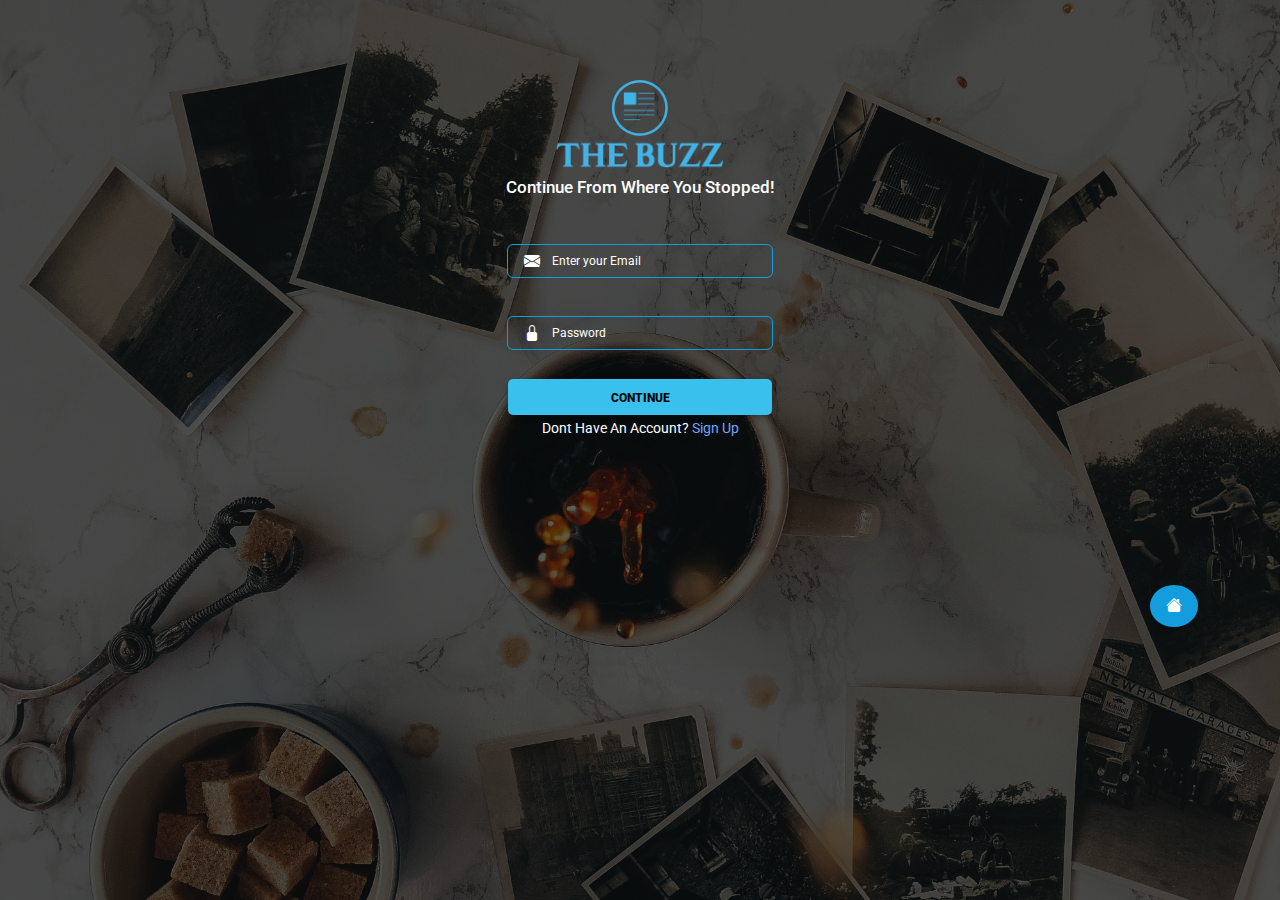
<file: signin.html>
<!DOCTYPE html>
<html lang="en">
  <head>
    <meta charset="UTF-8" />
    <meta name="viewport" content="width=device-width, initial-scale=1, shrink-to-fit=no" />
    <meta http-equiv="x-ua-compatible" content="ie=edge" />
    <title>Sign In</title>


    <link rel="icon" href="assets/img/Logo.png" type="image/x-icon" />
    

    <link
      rel="stylesheet"
      href="https://cdnjs.cloudflare.com/ajax/libs/font-awesome/6.0.0/css/all.min.css"
    />
  
    <link
      rel="stylesheet"
      href="https://fonts.googleapis.com/css2?family=Roboto:wght@300;400;500;700;900&display=swap"
    />
    <!-- MDB -->
    <link rel="stylesheet" href="assets/vendor/bootstrap-icons.css">
    <link rel="stylesheet" href="assets/css/mdb.min.css">
    <link rel="stylesheet" href="assets/css/mdb.dark.min.css">

    
<style>
body{
    background: rgba(0, 0, 0, 0.637) url("assets/img/sign.jpg");
    background-size: cover;
    background-blend-mode: darken;
 }
 h5{
    font-size: 17px;
    text-align: center;
 }
 h6{
    margin-top: 5em;
    font-size: 15px;
 }
 @media (max-width: 991.98px) {
    .img {
    width: 50%;
    }
    }
    @media (max-width: 912px) {
    .img {
    width: 30%;
    }
}
input{
    border: none;
    outline: none;
    width: 18em;
    background: transparent;
    padding: 0em 1em;
 }
 input,select,textarea{
    color: white;
    font-size: 12px;
 }
 input::-webkit-input-placeholder{
    color: white;
    font-size: 12px;
 }
 .box{
    margin-top: 2.5em;
    width: auto;
    height: 2em;
    outline: 1px solid #149ddd;
    border-radius: 5px;
    display: flex;
    justify-content: center;
    align-items: center;
    padding: 0em 1em;
 }
 .btn-info{
    color: rgb(0, 0, 0);
    text-align: center;
    margin-top: 2.5em;
    border-radius: 5px;
    font-weight: 800;
 }
 form{
    text-align: center;
 }
 .form{
 padding: 0em 0.7em;
 }
 .bi-house-fill{
    background: #149ddd;
    padding: 0.5em 1em;
    border-radius: 50%;
    cursor: pointer;
}
 .pop-main{
    background: white;
    padding: 0.1em 0.8em;
    color: black;
    border-radius: 5px;
    visibility: hidden;
}
.pop-show{
    visibility: visible;
    transform: translateX(2px);
    transition: .2s;
    transition-duration: .4s;
}
.input-group span i{
   color: seagreen;
}
</style>
  </head>
  <body>
    <main>

    
        <div class="container d-flex h-100 justify-content-center align-items-center" style="margin-top: 5em;" >
            <img src="assets/img/Asset 1.png" width="15%" height="15%" class="img">
            </div>

            <div class="container d-flex h-100 justify-content-center align-items-center" style="margin-top: 3px;">
               <h5>Continue From Where You Stopped!</h5>
        </div>
        
        <form action="">
         <div class="container d-flex h-100 justify-content-center align-items-center">
            <div class="form-horizontal">      
               <div class="input-group">
                  <div class="box">
                  <label><i class="bi-envelope-fill"></i></label>
                  <input type="email" placeholder="Enter your Email" id="contact-email" onkeyup="validateEmail()">
                  <span id="email-error"  style="font-size: 12px; color: #ff0000;
                  position: absolute;
                  right: 17px;
                  "></span>
               </div>
            </div>
   
            
            <div class="input-group">
               <div class="box">
               <label><i class="bi-lock-fill"></i></label>
               <input type="password" placeholder="Password" id="contact-password" onkeyup="validatePassword()">
               <span id="password-error" style="font-size: 12px; color: #ff0000;
               position: absolute;
                  right: 17px;
                  "></span>
            </div>
         </div>
      
         <button class="btn btn-info btn-block" onclick="return validateFormSignin()">
            Continue
         </button>
         <span id="submit-error" style="font-size: 12px; color: #ff0000;"></span>
               <small>Dont Have An Account? <a href="signup.html"> Sign Up</a></small><br/>
             </form>
            </div>
            </div>


        <div class="container d-flex h-100 flex-row-reverse align-items-center" style="margin-top: 9em;">
            <i class="bi-house-fill" id="home" onmouseenter="visible()" onmouseleave="visible_1()" onclick="home()">
            </i>&nbsp;
            <div class="pop-main" id="pop-main">
                <small style="font-weight: bolder;">Go Back Home</small>
            </div>
        </div>
        


    </main>


    <!-- End project here-->

    <script type="text/javascript" src="assets/js/mdb.min.js"></script>
    <script type="text/javascript" src="assets/js/bootstrap.js"></script>
 
    
    <!-- Custom scripts -->
    <script type="text/javascript" src="assets/js/index.js">
    </script>
  </body>
</html>
</file>
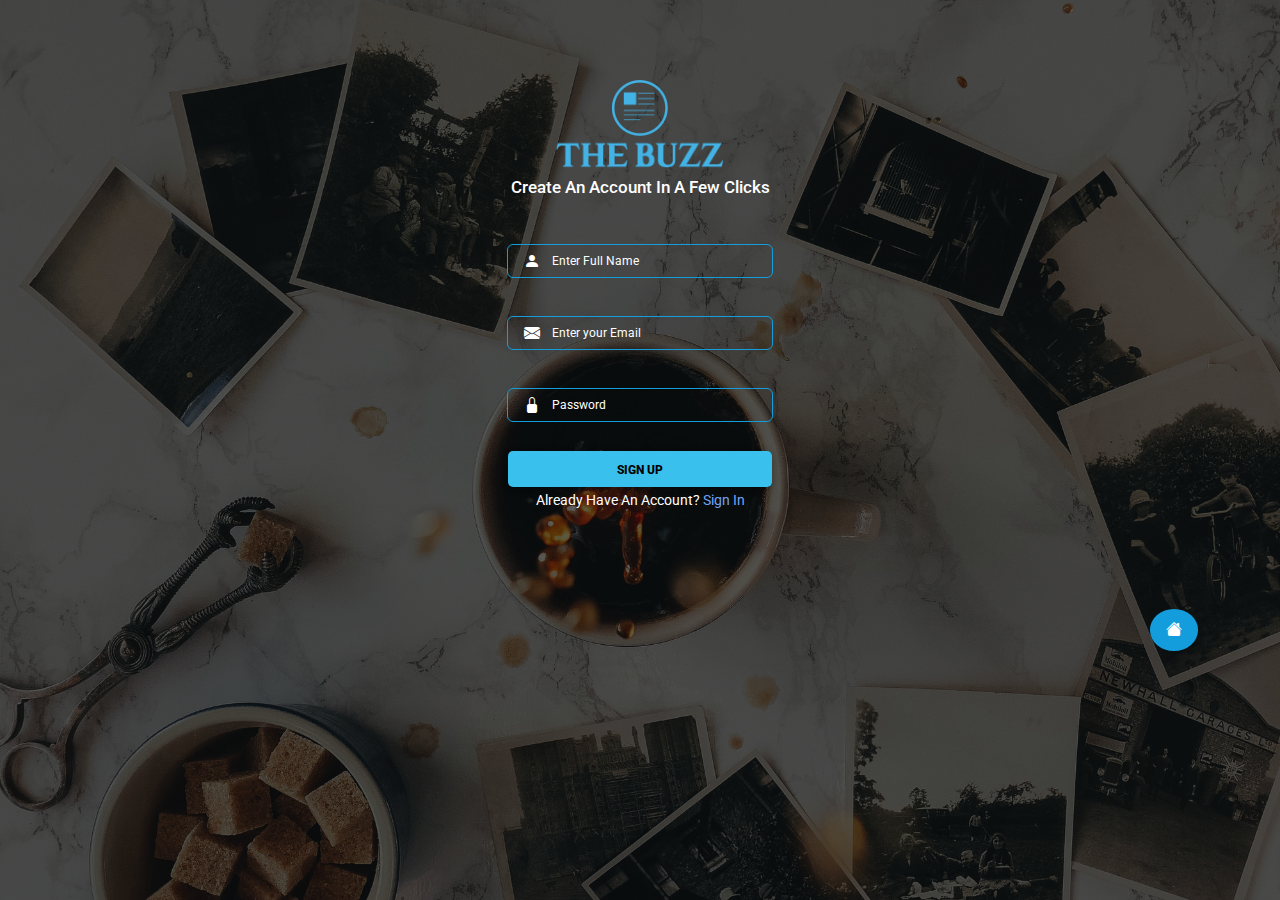
<file: signup.html>
<!DOCTYPE html>
<html lang="en">
  <head>
    <meta charset="UTF-8" />
    <meta name="viewport" content="width=device-width, initial-scale=1, shrink-to-fit=no" />
    <meta http-equiv="x-ua-compatible" content="ie=edge" />
    <title>Sign Up</title>


    <link rel="icon" href="assets/img/Logo.png" type="image/x-icon" />
    

    <link
      rel="stylesheet"
      href="https://cdnjs.cloudflare.com/ajax/libs/font-awesome/6.0.0/css/all.min.css"
    />
  
    <link
      rel="stylesheet"
      href="https://fonts.googleapis.com/css2?family=Roboto:wght@300;400;500;700;900&display=swap"
    />
    <!-- MDB -->
    <link rel="stylesheet" href="assets/vendor/bootstrap-icons.css">
    <link rel="stylesheet" href="assets/css/mdb.min.css">
    <link rel="stylesheet" href="assets/css/mdb.dark.min.css">

    
<style>
 body{
    background: rgba(0, 0, 0, 0.637) url("assets/img/sign.jpg");
    background-size: cover;
    background-blend-mode: darken;
 }
 h5{
    font-size: 17px;
    text-align: center;
 }
 h6{
    margin-top: 2em;
    font-size: 15px;
 }
 @media (max-width: 991.98px) {
    .img {
    width: 50%;
    }
    }
    @media (max-width: 768px) {
    .img {
    width: 30%;
    }
}
 input{
    border: none;
    outline: none;
    width: 18em;
    background: transparent;
    padding: 0em 1em;
 }
 input,select,textarea{
    color: white;
    font-size: 12px;
 }
 input::-webkit-input-placeholder{
    color: white;
    font-size: 12px;
 }
 .box{
    margin-top: 2.5em;
    width: auto;
    height: 2em;
    outline: 1px solid #149ddd;
    border-radius: 5px;
    display: flex;
    justify-content: center;
    align-items: center;
    padding: 0em 1em;
 }
 .btn-info{
    color: rgb(0, 0, 0);
    text-align: center;
    margin-top: 2.5em;
    border-radius: 5px;
    font-weight: 800;
 }
 form{
    text-align: center;
 }
 .bi-house-fill{
    background: #149ddd;
    padding: 0.5em 1em;
    border-radius: 50%;
    cursor: pointer;
}
 .pop-main{
    background: white;
    padding: 0.1em 0.8em;
    color: black;
    border-radius: 5px;
    visibility: hidden;
}
.pop-show{
    visibility: visible;
    transform: translateX(2px);
    transition: .2s;
    transition-duration: .4s;
}
.input-group span i{
   color: seagreen;
}
</style>
  </head>
  <body>
    <main>

        <div class="container d-flex h-100 justify-content-center align-items-center" style="margin-top: 5em;" >
            <img src="assets/img/Asset 1.png" width="15%" height="15%" class="img">
            </div>

            <div class="container d-flex h-100 justify-content-center align-items-center" style="margin-top: 3px;">
               <h5>Create An Account In A Few Clicks</h5>
        </div>
        
        <form action="">
         <div class="container d-flex h-100 justify-content-center align-items-center">
            <div class="form-horizontal">
               <div class="input-group">
                  <div class="box">
                  <label><i class="bi-person-fill"></i></label>
                  <input type="text" placeholder="Enter Full Name" id="contact-name" onkeyup="validateName()">
                  <span id="name-error" style="font-size: 12px; color: #ff0000; position: absolute;
                  right: 17px;
                  "></span>
               </div>
               </div>
      
               <div class="input-group">
                  <div class="box">
                  <label><i class="bi-envelope-fill"></i></label>
                  <input type="email" placeholder="Enter your Email" id="contact-email" onkeyup="validateEmail()">
                  <span id="email-error"  style="font-size: 12px; color: #ff0000;
                  position: absolute;
                  right: 17px;
                  "></span>
               </div>
            </div>
   
            
            <div class="input-group">
               <div class="box">
               <label><i class="bi-lock-fill"></i></label>
               <input type="password" placeholder="Password" id="contact-password" onkeyup="validatePassword()">
               <span id="password-error"  style="font-size: 12px; color: #ff0000;
               position: absolute;
                  right: 17px;
                  "></span>
            </div>
         </div>
      
               <button class="btn btn-info btn-block" onclick="return validateForm()">
                  Sign Up
               </button>
               <span id="submit-error"   style="font-size: 12px; color: #ff0000;"></span>
               <small>Already Have An Account? <a href="signin.html"> Sign In</a></small>
             </form>
            </div>
            </div>


        <div class="container d-flex h-100 flex-row-reverse align-items-center" style="margin-top: 6em;">
            <i class="bi-house-fill" id="home" onmouseenter="visible()" onmouseleave="visible_1()" onclick="home()">
            </i>&nbsp;
            <div class="pop-main" id="pop-main">
                <small style="font-weight: bolder;">Go Back Home</small>
            </div>
        </div>

    </main>
    

    <!-- End project here-->

    <script type="text/javascript" src="assets/js/mdb.min.js"></script>
    <script type="text/javascript" src="assets/js/bootstrap.js"></script>
 
    
    <!-- Custom scripts -->
    <script type="text/javascript" src="assets/js/index.js">
    </script>
  </body>
</html>
</file>
